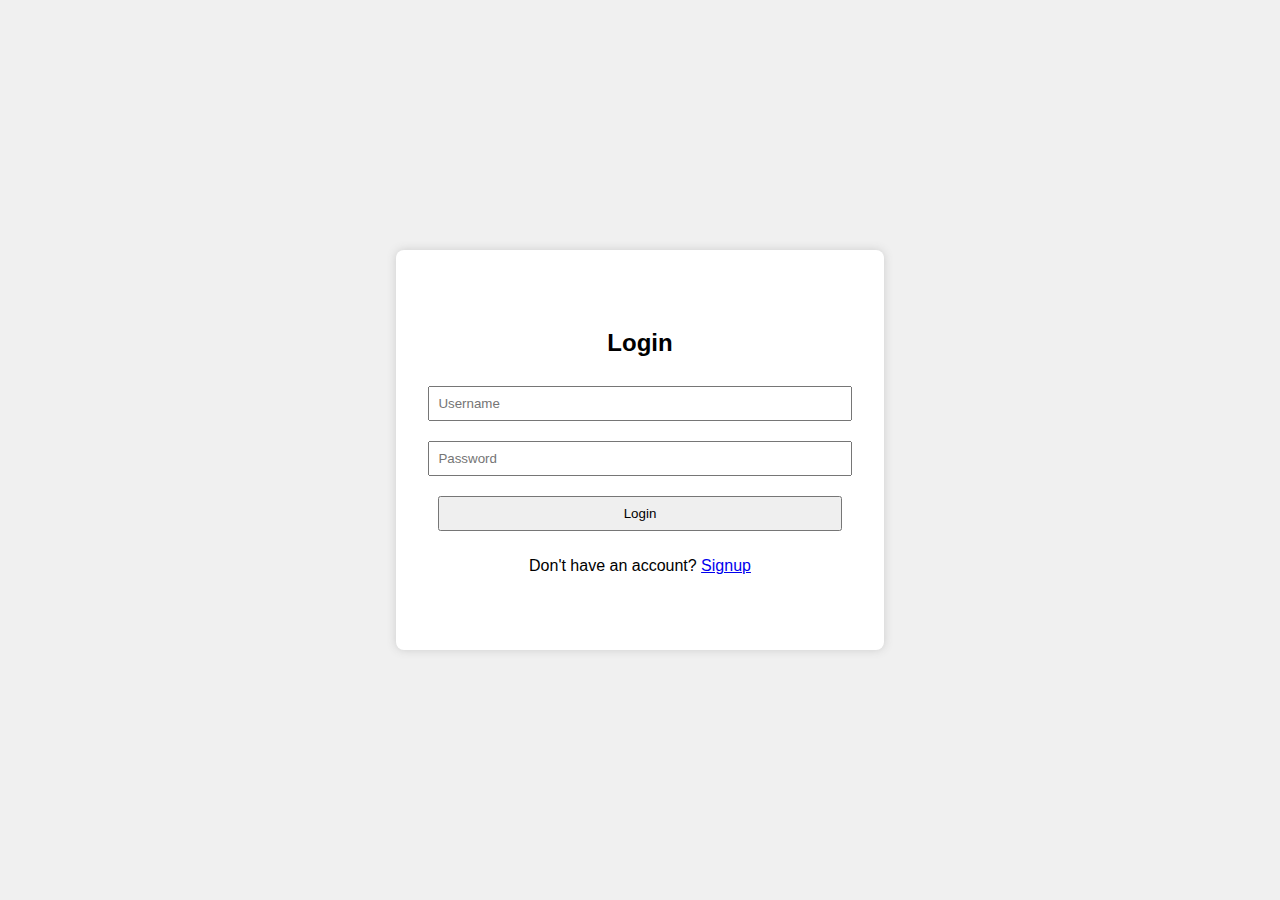
<file: index.html>
<!DOCTYPE html>
<html lang="en">
  <head>
    <meta charset="UTF-8" />
    <title>Login</title>
    <link rel="stylesheet" href="style.css" />
  </head>
  <body>
    <div>
      <form id="loginForm">
        <h2>Login</h2>
        <input type="text" id="loginUsername" placeholder="Username" required />
        <input
          type="password"
          id="loginPassword"
          placeholder="Password"
          required
        />
        <button type="submit">Login</button>
        <p>Don't have an account? <a href="signup.html">Signup</a></p>
      </form>
    </div>
    <script src="script.js"></script>
  </body>
</html>
</file>
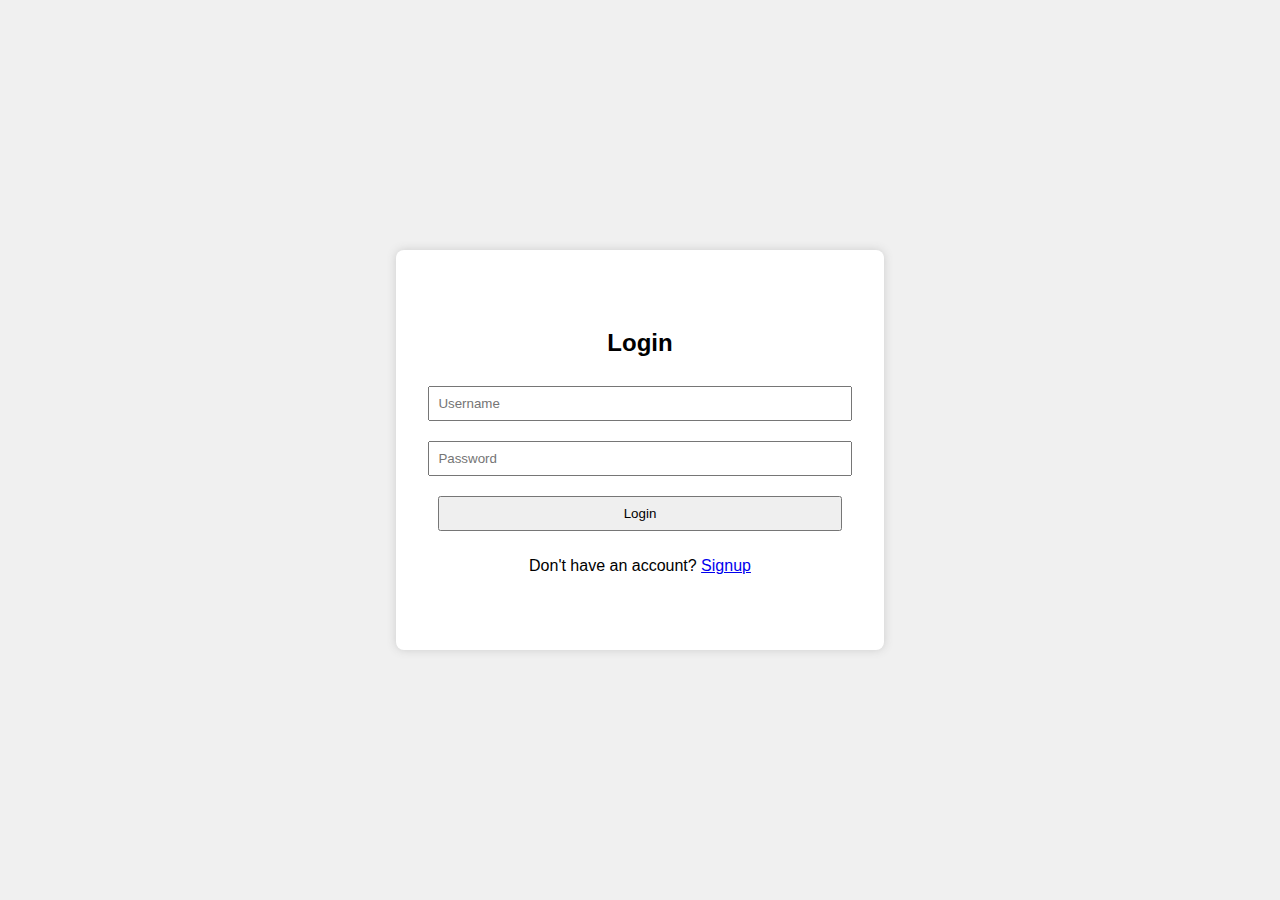
<file: home.html>
<!DOCTYPE html>
<html lang="en">
  <head>
    <meta charset="UTF-8" />
    <meta name="viewport" content="width=device-width, initial-scale=1.0" />
    <title>Home</title>
  </head>
  <body>
    <h1 id="homeh1"></h1>
    <button id="homebtn">logout</button>
    <script src="script.js"></script>
  </body>
</html>
</file>
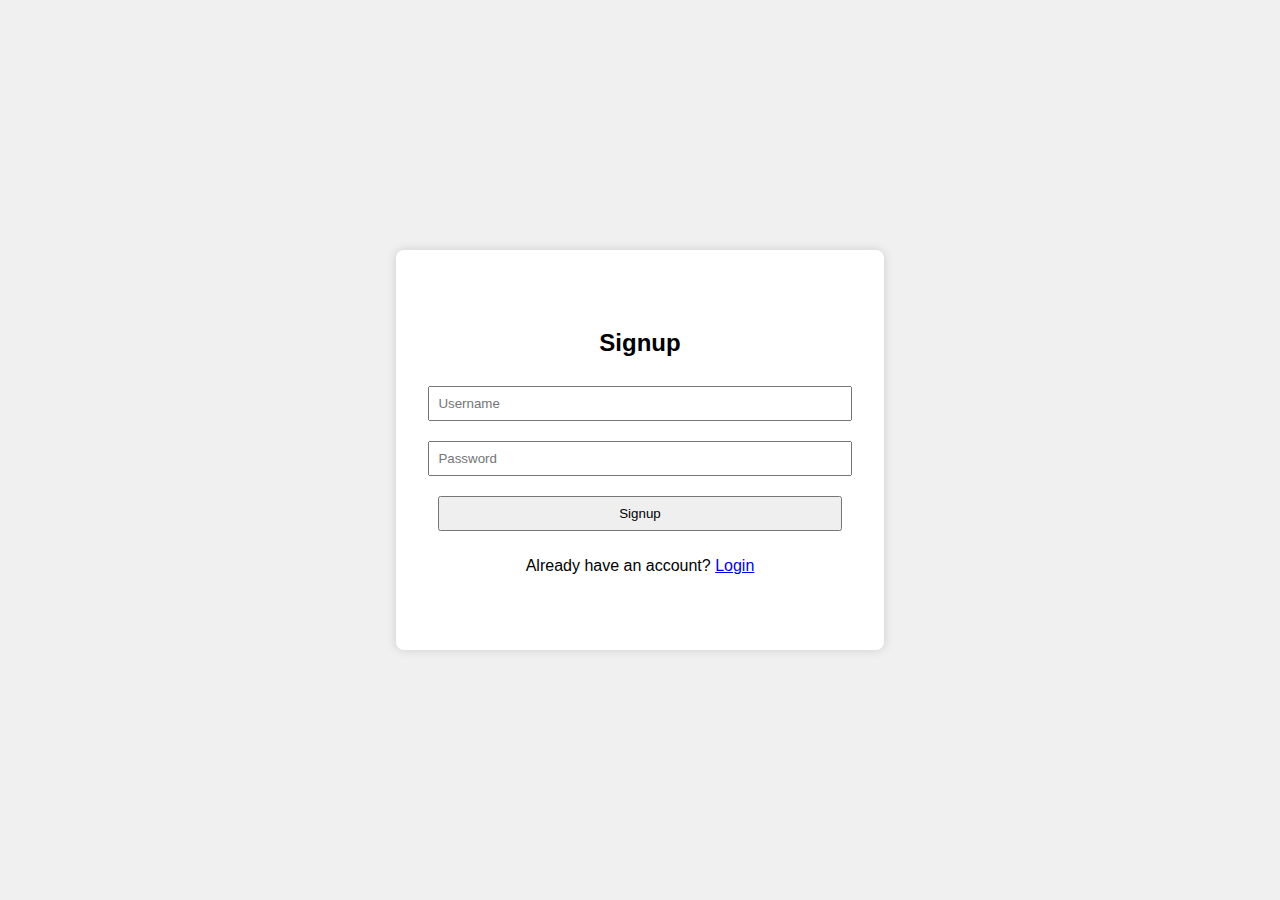
<file: signup.html>
<!DOCTYPE html>
<html lang="en">
  <head>
    <meta charset="UTF-8" />
    <title>Signup</title>
    <link rel="stylesheet" href="style.css" />
  </head>
  <body>
    <div>
      <form id="signupForm">
        <h2>Signup</h2>
        <input
          type="text"
          id="signupUsername"
          placeholder="Username"
          required
        />
        <input
          type="password"
          id="signupPassword"
          placeholder="Password"
          required
        />
        <button type="submit">Signup</button>
        <p>Already have an account? <a href="index.html">Login</a></p>
      </form>
    </div>
    <script src="script.js"></script>
  </body>
</html>
</file>
<file: style.css>
body {
  font-family: Arial, sans-serif;
  padding: 20px;
  background-color: #f0f0f0;
  padding: 0;
  margin: 0;
}

form {
  width: 35%;
  height: 40%;
  background: white;
  padding: 20px;

  margin: auto;
  border-radius: 8px;
  box-shadow: 0 0 10px #ccc;
  display: flex;
  flex-direction: column;
  align-items: center;
  justify-content: center;
}

input,
button {
  display: block;
  width: 90%;
  margin: 10px 0;
  padding: 8px;
}

div {
  height: 100vh;
  width: 100vw;
  /* background-color: red; */
  display: flex;
  align-items: center;
}

@media screen and (max-width: 900px) {
  form {
    width: 45%;
  }
}

@media screen and (max-width: 650px) {
  form {
    width: 60%;
  }
}

@media screen and (max-width: 400px) {
  form {
    width: 80%;
  }
}
</file>
